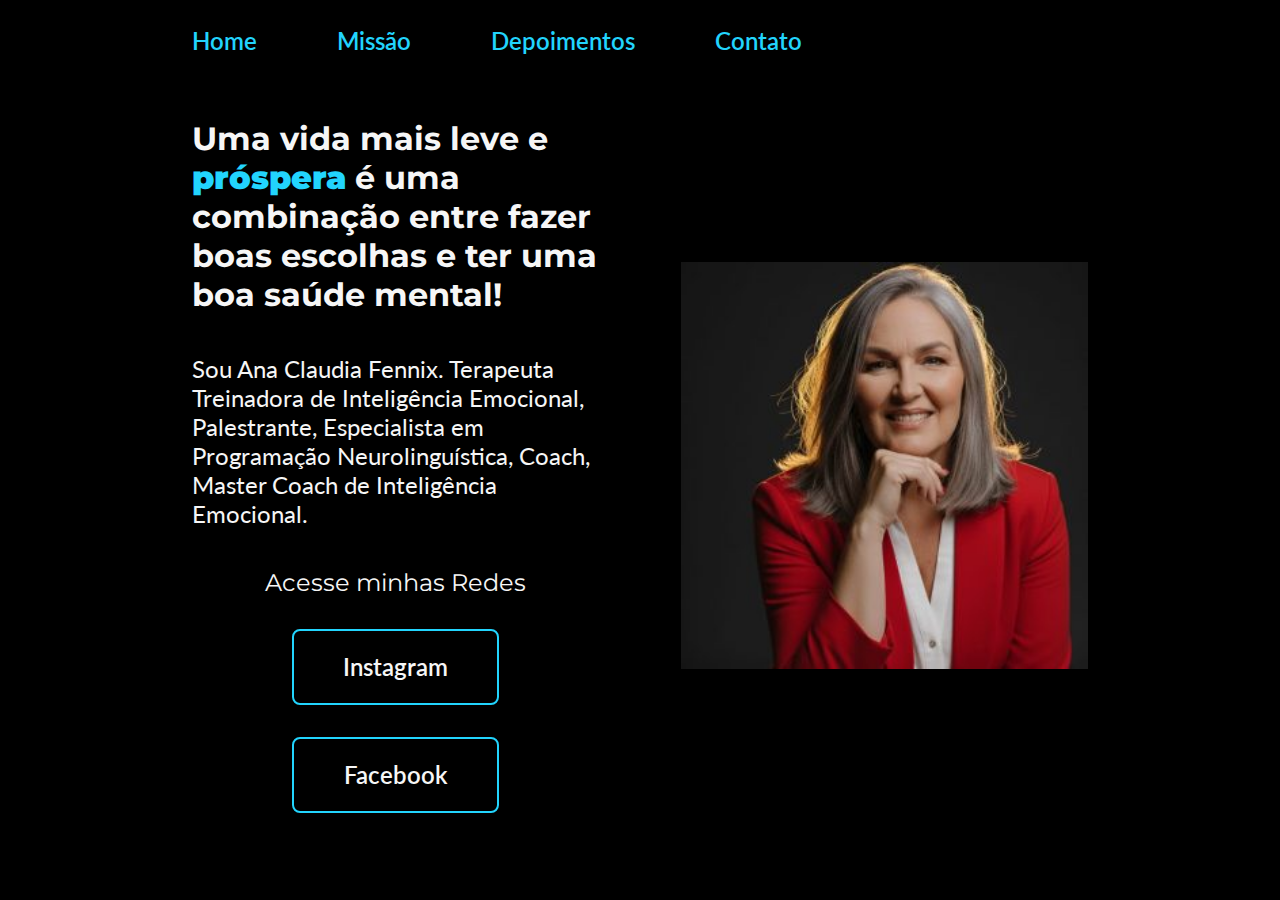
<file: index.html>
<!DOCTYPE html>
<html lang="pt-br">
<head>
    <meta charset="UTF-8">
    <meta name="viewport" content="width=device-width, initial-scale=1.0">

    <link rel="stylesheet" href="css/reset.css">
    <link rel="stylesheet" href="css/style.css">

    <title>Ana Claudia Fennix - Terapeuta</title>

</head>
<body>
    <header class="cabecalho">
        <nav class="cabecalho__menu">
            <a class="cabecalho__menu__link" href="#">Home</a>
            <a class="cabecalho__menu__link" href="#">Missão</a>
            <a class="cabecalho__menu__link" href="#">Depoimentos</a>
            <a class="cabecalho__menu__link" href="#">Contato</a>
        </nav>
    </header>
    <main class="apresentacao">
        <section class="apresentacao__conteudo">
            <h1 class="apresentacao__conteudo__titulo">Uma vida mais leve e <strong class="titulo-destaque">próspera</strong> é uma combinação entre fazer boas escolhas e ter uma boa saúde mental!</h1>
            <p class="apresentacao__conteudo__texto">Sou Ana Claudia Fennix. Terapeuta Treinadora de Inteligência Emocional, Palestrante, Especialista em Programação Neurolinguística, Coach, Master Coach de Inteligência Emocional.</p>
            <div class="apresentacao__links">
                <h2 class="apresentacao__links__subtitulo">Acesse minhas Redes</h2>
                <a class="apresentacao__links__navegacao" href="#">Instagram</a>
                <a class="apresentacao__links__navegacao" href="#">Facebook</a>
            </div>
        </section>
        <img class="apresentacao__imagem" src="assets/ana-claudia-terapeuta-perfil.jpg" alt="foto da Terapeuta Ana Claudia Fennix">
    </main>
</body>
</html>
</file>
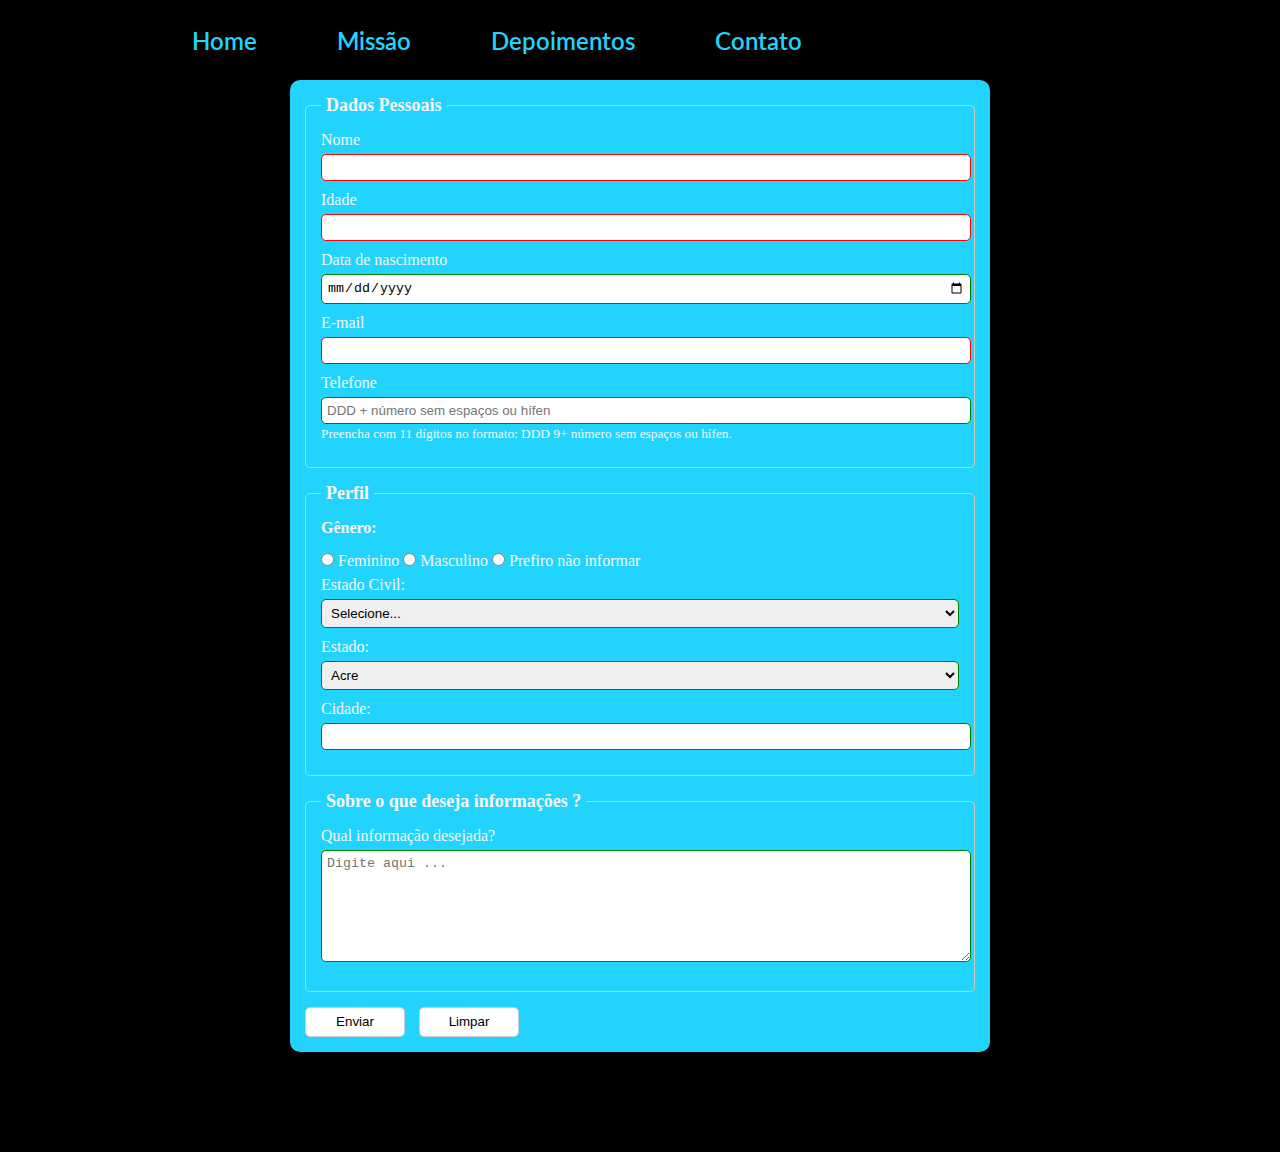
<file: contato.html>
<!DOCTYPE html>
<html lang="pt-br">

<head>
    <meta charset="UTF-8">
    <meta name="viewport" content="width=device-width, initial-scale=1.0">

    <link rel="stylesheet" href="css/reset.css">
    <link rel="stylesheet" href="css/style.css">
    <link rel="stylesheet" href="css/form.css">

    <title>Ana Claudia Fennix - Terapeuta</title>

    <meta property="og:title" content="Ana Claudia Fennix Terapeuta">
    <meta property="og:description" content="Uma vida mais leve e próspera">
    <meta property="og:image" content="#">
    <meta property="og:url" content="https://www.instagram.com/anaclaudiafennix/">
</head>

<body>
    <header class="cabecalho">
        <nav class="cabecalho__menu">
            <a class="cabecalho__menu__link" href="index.html">Home</a>
            <a class="cabecalho__menu__link" href="missao.html">Missão</a>
            <a class="cabecalho__menu__link" href="#">Depoimentos</a>
            <a class="cabecalho__menu__link" href="#">Contato</a>
        </nav>
    </header>
    <main>
        <section>
            <form action="sucess.html" method="get">
                <fieldset>
                    <legend>Dados Pessoais</legend>
                    <label for="name">Nome</label>
                    <input id="name" type="text" name="userName" required>
                    <br>
                    <label for="age">Idade</label>
                    <input id="age" type="number" name="userAge" min="12" max="100" required>
                    <br>
                    <label for="birthDate">Data de nascimento</label>
                    <input id="birthDate" type="date" name="userBirthDate">
                    <br>
                    <label for="email">E-mail</label>
                    <input id="email" type="email" name="userEmail" required>
                    <br>
                    <label for="phoneNumber">Telefone</label>
                    <input id="phoneNumber" type="tel" name="userPhoneNumber" pattern="[0-9]{11}"
                        placeholder="DDD + número sem espaços ou hífen" aria-describedby="phoneHelp">
                    <small id="phoneHelp">Preencha com 11 dígitos no formato: DDD 9+ número sem espaços ou
                        hífen.</small>
                    <br>
                </fieldset>
                <fieldset>
                    <legend>Perfil</legend>
                    <p>Gênero:</p>
                    <input id="fem" type="radio" name="userGender" value="Feminino">
                    <label for="fem">Feminino</label>
                    <input id="masc" type="radio" name="userGender" value="Masculino">
                    <label for="masc">Masculino</label>
                    <input id="notInformed" type="radio" name="userGender" value="notInformed">
                    <label for="notInformed">Prefiro não informar</label>
                    <br>
                    <label for="maritalStatus">Estado Civil:</label>
                    <select id="maritalStatus" name="userMaritalStatus">
                        <option value="notInformed">Selecione...</option>
                        <option value="casado">Casado</option>
                        <option value="solteiro">Solteiro</option>
                        <option value="divorciado">Divorcido</option>
                        <option value="casado">União estável</option>
                    </select>
                    <br>
                    <label for="state">Estado:</label>
                    <select id="state" name="userState" required>
                        <option value="acre">Acre</option>
                        <option value="alagoas">Alagoas</option>
                        <option value="amapa">Amapá</option>
                        <option value="amazonas">Amazonas</option>
                        <option value="bahia">Bahia</option>
                        <option value="ceara">Ceará</option>
                        <option value="distritoFederal">Distrito Federal</option>
                        <option value="espiritoSanto">Espirito Santo</option>
                        <option value="goias">Goiás</option>
                        <option value="maranhao">Maranhão</option>
                        <option value="matoGrossoDoSul">Mato Grosso do Sul</option>
                        <option value="matoGrosso">Mato Grosso</option>
                        <option value="minasGerais">Minas Gerais</option>
                        <option value="para">Pará</option>
                        <option value="paraiba">Paraíba</option>
                        <option value="parana">Paraná</option>
                        <option value="pernambuco">Pernambuco</option>
                        <option value="piaui">Piauí</option>
                        <option value="rioDeJaneiro">Rio de Janeiro</option>
                        <option value="rioGrandeDoNorte">Rio Grande do Norte</option>
                        <option value="rioGrandeDoSul">Rio Grande do Sul</option>
                        <option value="rondonia">Rondônia</option>
                        <option value="roraima">Roraima</option>
                        <option value="santaCatarina">Santa Catarina</option>
                        <option value="saoPaulo">São Paulo</option>
                        <option value="sergipe">Sergipe</option>
                        <option value="tocantins">Tocantins</option>
                    </select>
                    <br>
                    <label for="city">Cidade:</label>
                    <input id="city" type="text" name="userCity">
                </fieldset>
                <fieldset>
                    <legend>Sobre o que deseja informações ?</legend>
                    <label for="comment">Qual informação desejada?</label>
                    <textarea id="comment" name="userComment" placeholder="Digite aqui ..."></textarea>
                </fieldset>

                <button type="submit" aria-label="Enviar dados do formulário">Enviar</button>
                <button type="reset" aria-label="Limpar dados do formulário">Limpar</button>
            </form>
        </section>
    </main>
</body>

</html>
</file>
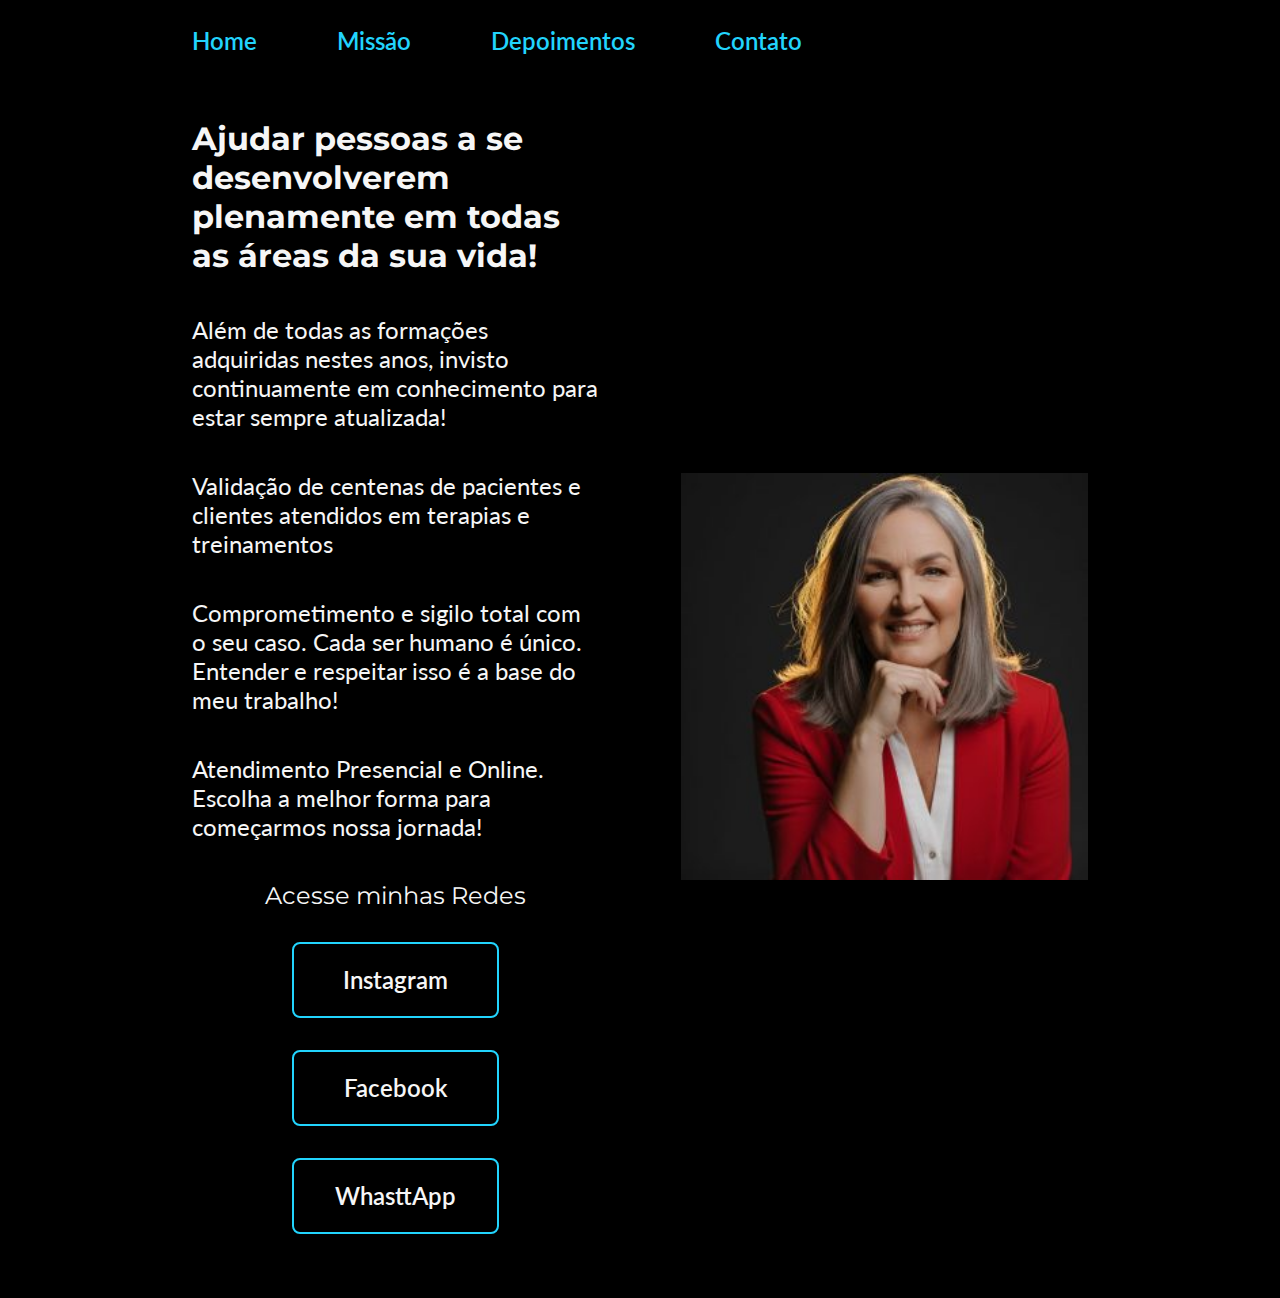
<file: missao.html>
<!DOCTYPE html>
<html lang="en">
<head>
    <meta charset="UTF-8">
    <meta name="viewport" content="width=device-width, initial-scale=1.0">

    <link rel="stylesheet" href="css/reset.css">
    <link rel="stylesheet" href="css/style.css">

    <title>Ana Claudia Fennix - Terapeuta</title>

    <meta property="og:title" content="Ana Claudia Fennix Terapeuta" >
    <meta property="og:description" content="Uma vida mais leve e próspera" >
    <meta property="og:image" content="#" >
    <meta property="og:url" content="https://www.instagram.com/anaclaudiafennix/" >
</head>
<body>
    <header class="cabecalho">
        <nav class="cabecalho__menu">
            <a class="cabecalho__menu__link" href="#">Home</a>
            <a class="cabecalho__menu__link" href="missao.html">Missão</a>
            <a class="cabecalho__menu__link" href="#">Depoimentos</a>
            <a class="cabecalho__menu__link" href="#">Contato</a>
        </nav>
    </header>
    <main class="apresentacao">
        <section class="apresentacao__conteudo">
            <h1 class="apresentacao__conteudo__titulo">Ajudar pessoas a se desenvolverem plenamente em todas as áreas da sua vida!</h1>
            <p class="apresentacao__conteudo__texto">Além de todas as formações adquiridas nestes anos, invisto continuamente em conhecimento para estar sempre atualizada!</p>
            <p class="apresentacao__conteudo__texto">Validação de centenas de pacientes e clientes atendidos em terapias e treinamentos</p>
            <p class="apresentacao__conteudo__texto">Comprometimento e sigilo total com o seu caso. Cada ser humano é único. Entender e respeitar isso é a base do meu trabalho!</p>
            <p class="apresentacao__conteudo__texto">Atendimento Presencial e Online. Escolha a melhor forma para começarmos nossa jornada!</p>
            <div class="apresentacao__links">
                <h2 class="apresentacao__links__subtitulo">Acesse minhas Redes</h2>
                <a class="apresentacao__links__navegacao" href="https://www.instagram.com/anaclaudiafennix/">Instagram</a>
                <a class="apresentacao__links__navegacao" href="#">Facebook</a>
                <a class="apresentacao__links__navegacao" href="https://api.whatsapp.com/send?phone=5541997778960&text=Ol%C3%A1,%20Ana.%20Visitei%20seu%20site%20e%20gostaria%20de%20mais%20informa%C3%A7%C3%B5es%20sobre%20seu%20trabalho.%20">WhasttApp</a>
            </div>
        </section>
        <img class="apresentacao__imagem" src="assets/ana-claudia-terapeuta-perfil.jpg" alt="foto da Terapeuta Ana Claudia Fennix">
    </main>
</body>
</html>
</file>
<file: css/style.css>
@import url('https://fonts.googleapis.com/css2?family=Lato:ital,wght@0,100;0,300;0,400;0,700;0,900;1,100;1,300;1,400;1,700;1,900&family=Montserrat:ital,wght@0,100..900;1,100..900&display=swap');

:root{
    --cor-primaria:#000000;
    --cor-secundaria:#f6f6f6;
    --cor-terciaria:#22d4fd;
    --cor-hover: #272727;

    --fonte-primaria:"Montserrat", sans-serif;
    --fonte-secundaria: "Lato", sans-serif;
}

body{
    box-sizing: border-box;
    background-color: var(--cor-primaria);
    color: var(--cor-secundaria);
}

.cabecalho{
    padding: 2% 0% 0% 15%;
}

.cabecalho__menu{
    display: flex;
    gap: 80px;
}

.cabecalho__menu__link{
    font-family: var(--fonte-secundaria);
    font-size: 1.5rem;
    font-weight: 600;
    color: var(--cor-terciaria);
    text-decoration: none;
}

.apresentacao{
    padding: 5% 15%;
    display: flex;
    align-items: center;
    justify-content: space-between;
    gap: 82px;
}

.apresentacao__conteudo{
    width: 50%;
    display: flex;
    flex-direction: column;
    gap: 40px;

}

.apresentacao__conteudo__titulo{
    font-size: 2,25rem;
    font-family:var(--fonte-primaria);
}

.titulo-destaque{
    color: var(--cor-terciaria);
}

.apresentacao__conteudo__texto{
    font-size: 1.5rem;
    font-family:var(--fonte-secundaria);
}

.apresentacao__links{
    display: flex;
    flex-direction: column;
    justify-content: space-between;
    align-items: center;
    gap: 32px;
}

.apresentacao__links__subtitulo{
    font-family: var(--fonte-primaria);
    font-weight: 400;
    font-size: 1.5rem;
}

.apresentacao__links__navegacao{
    display: flex;
    justify-content: center;
    gap: 16px;
    border: 2px solid var(--cor-terciaria);
    width: 50%;
    text-align: center;
    border-radius: 8px;
    font-size: 1.5rem;
    font-weight: 600;
    padding: 21.5px 0;
    text-decoration: none;
    color: var(--cor-secundaria);
    font-family: var(--fonte-secundaria);
}

.apresentacao__links__navegacao:hover{
    background-color: var(--cor-hover);
}

.apresentacao__imagem{
    width: 50%;
}

.rodape{
    background-color: var(--cor-terciaria);
    color: var(--cor-primaria);
    padding: 24px;
    text-align: center;
    font-family: var(--fonte-secundaria);
    font-size: 24px;
    font-weight: 400;
}

@media (max-width:1200px){
    .cabecalho{
        padding: 10%;
    }
    .cabecalho__menu{
        justify-content: center;
    }
    .apresentacao{
        flex-direction: column-reverse;
        padding: 5%;
    }
    .apresentacao__conteudo{
        width: auto;
    }
    
}
</file>
<file: css/form.css>
main {
    width: 100%;
    max-width: 700px;
    margin: 2% auto;
}

header {
    text-align: center;
    margin-bottom: 20px;
}

h1{
    color: var(--cor-terciaria);
}

form {
    background-color: var(--cor-terciaria);
    padding: 15px;
    border-radius: 10px;
    margin-bottom: 100px;
}

fieldset {
    padding: 15px;
    border: 1px solid #cccccc;
    border-radius: 5px;
    margin-bottom: 15px;
}

legend {
    font-weight: bold;
    font-size: 18px;
    padding: 0 5px;
}

label {
    display: inline-block;
    margin-bottom: 5px;
}

p{
    margin-bottom: 15px;
    font-weight: bold;
}

input, select, textarea {
    width: 100%;
    padding: 5px;
    margin-bottom: 10px;
    border: 1px solid #cccccc;
    border-radius: 5px;
}

textarea {
    min-height: 100px;
}

input[type="tel"],
input[type="file"]{
    margin-bottom: 0;
}

input[type="radio"],
input[type="checkbox"]{
    width: auto;
}

input[type="color"]{
    width: 40px;
    padding: 0 5px;
}

input:invalid, select:invalid, textarea:invalid {
    border-color: red;
}

input:valid, select:valid, textarea:valid {
    border-color: green;
}

small{
    display: inline-block;
    margin-bottom: 10px;
}


button{
    width: 100px;
    height: 30px;
    margin-right: 10px;
    background-color: #ffffff;
    border: 1px solid #cccccc;
    border-radius: 5px;
    cursor: pointer;
}

button[type="submit"]:hover{
    background-color: green;
    color: #ffffff;
}

button[type="reset"]:hover{
    background-color: orangered;
    color: #ffffff;
}
</file>
